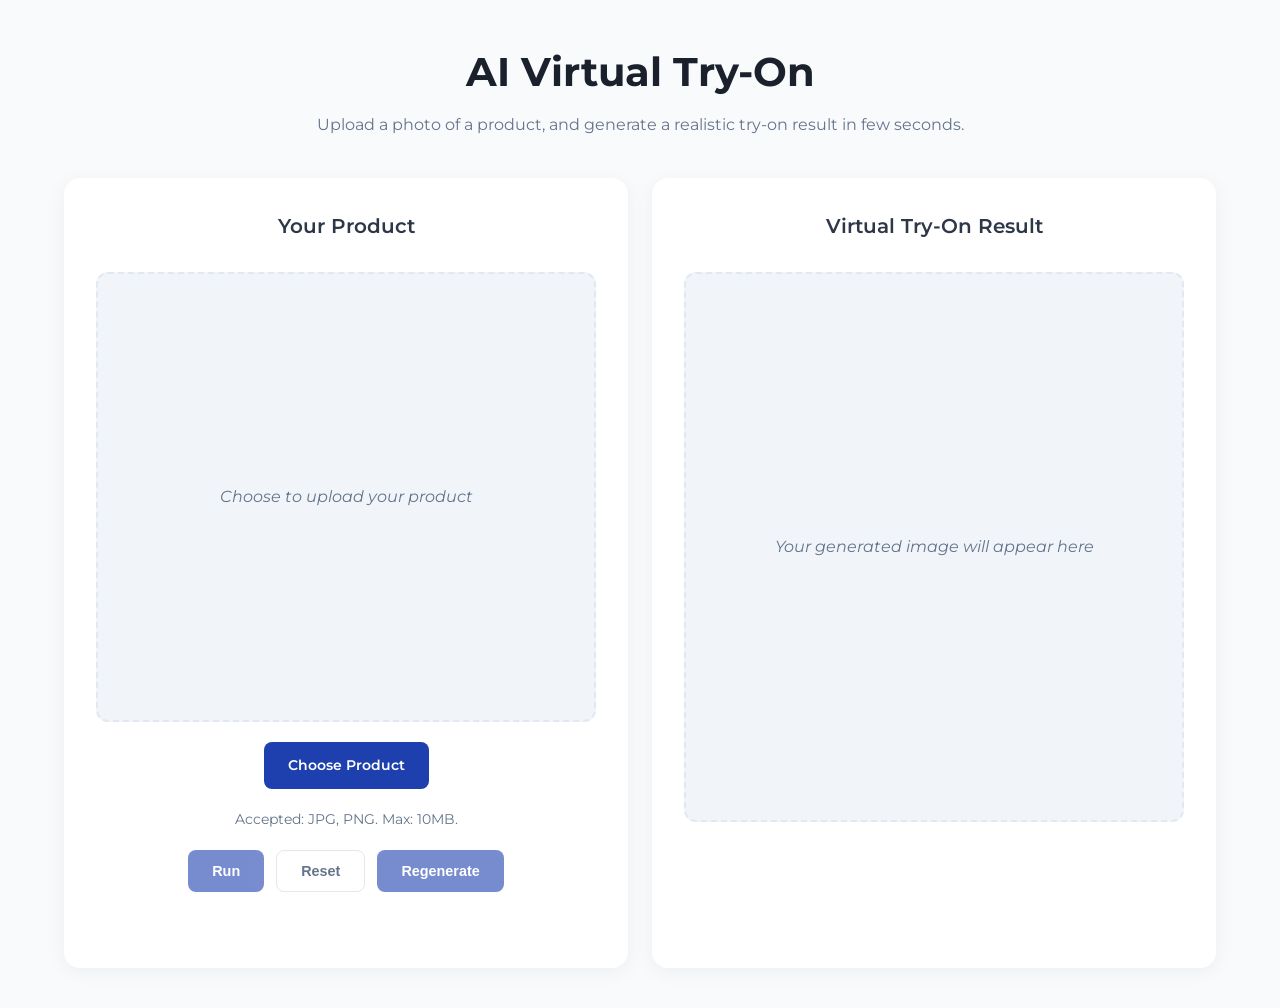
<file: templates/index.html>
<!doctype html>
<html lang="en">
<head>
    <meta charset="utf-8" />
    <meta name="viewport" content="width=device-width, initial-scale=1" />
    <title>AI Virtual Try-On</title>
    <link rel="preconnect" href="https://fonts.googleapis.com">
    <link rel="preconnect" href="https://fonts.gstatic.com" crossorigin>
    <link href="https://fonts.googleapis.com/css2?family=Montserrat:wght@400;600;700&display=swap" rel="stylesheet">
    <link rel="stylesheet" href="../static/index.css">
</head>
<body>
    <div class="wrap">
        <header>
            <h1>AI Virtual Try-On</h1>
            <p class="lead">Upload a photo of a product, and generate a realistic try-on result in few seconds.</p>
        </header>

        <main class="grid-container">
            <section class="card upload-area" aria-labelledby="upload-title">
                <h2 id="upload-title" class="content-heading">Your Product</h2>
                <div class="image-box" id="previewBox">
                    <span class="placeholder" id="previewPlaceholder">Choose to upload your product</span>
                    <img id="previewImg" alt="Uploaded preview" />
                </div>
                <div class="file-input-wrapper">
                    <label class="file-label" for="fileInput">Choose Product</label>
                </div>
                <input id="fileInput" type="file" accept="image/*" />
                <div class="meta" id="fileMeta">Accepted: JPG, PNG. Max: 10MB.</div>

                <div class="controls">
                    <button id="runBtn" class="btn btn-primary" disabled>Run</button>
                    <button id="resetBtn" class="btn btn-ghost">Reset</button>
                    <button id="regenBtn" class="btn btn-primary">Regenerate</button>
                </div>
                <div class="status-area" id="status"></div>
            </section>

            <section class="card generated-area" aria-labelledby="output-title">
                <h2 id="output-title" class="content-heading">Virtual Try-On Result</h2>
                <div class="image-box" id="generatedBox">
                    <span class="placeholder" id="generatedPlaceholder">Your generated image will appear here</span>
                    <img id="generatedImg" alt="Generated output" />
                    <span id="downloadIcon" style="display:none; position:absolute; top:8px; right:8px; cursor:pointer;">
                        📥
                    </span>
                </div>
                <div class="meta" id="generatedMeta"></div>
                    <div id="feedbackSection" style="margin-top: 15px; display:none;">
                        <p>Is this result correct?</p>
                        <button id="correctBtn" class="btn btn-primary">✅ Yes, correct</button>
                        <button id="incorrectBtn" class="btn btn-ghost">❌ No, needs change</button>

                        <div id="feedbackForm" style="display:none; margin-top:10px;">
                            <textarea id="feedbackText" rows="2" placeholder="Describe what should be changed..."></textarea>
                            <button id="submitFeedback" class="btn btn-primary" style="margin-top:8px;">Submit Feedback</button>
                        </div>
                    </div>
                </div>
            </section>
        </main>
    </div>

    <script>
        const fileInput = document.getElementById('fileInput');
        const previewImg = document.getElementById('previewImg');
        const previewPlaceholder = document.getElementById('previewPlaceholder');
        const runBtn = document.getElementById('runBtn');
        const resetBtn = document.getElementById('resetBtn');
        const regenBtn = document.getElementById('regenBtn');
        const status = document.getElementById('status');
        const downloadIcon = document.getElementById('downloadIcon');
        const feedbackSection = document.getElementById('feedbackSection');
        const correctBtn = document.getElementById('correctBtn');
        const incorrectBtn = document.getElementById('incorrectBtn');
        const feedbackForm = document.getElementById('feedbackForm');
        const feedbackText = document.getElementById('feedbackText');
        const submitFeedback = document.getElementById('submitFeedback');

        const generatedImg = document.getElementById('generatedImg');
        const generatedPlaceholder = document.getElementById('generatedPlaceholder');
        const generatedMeta = document.getElementById('generatedMeta');

        let currentFile = null;

        // Disable buttons initially
        runBtn.disabled = true;
        regenBtn.disabled = true;

        // File upload handling
        fileInput.addEventListener('change', (e) => {
            const file = e.target.files && e.target.files[0];
            if (!file) return resetUpload();

            if (!file.type.startsWith('image/')) {
                status.textContent = 'Please select a valid image file.';
                return;
            }
            if (file.size > 10 * 1024 * 1024) {
                status.textContent = 'File too large. Max 10MB.';
                return;
            }

            currentFile = file;
            status.textContent = '';

            const reader = new FileReader();
            reader.onload = function(ev) {
                previewImg.src = ev.target.result;
                previewImg.style.display = 'block';
                previewPlaceholder.style.display = 'none';
                runBtn.disabled = false;
                regenBtn.disabled = false;
            };
            reader.readAsDataURL(file);

            document.getElementById('fileMeta').textContent = `Name: ${file.name} • ${(file.size / 1024 | 0)} KB`;
        });

        // Reset button
        resetBtn.addEventListener('click', resetUpload);

        function resetUpload() {
            currentFile = null;
            fileInput.value = '';
            previewImg.src = '';
            previewImg.style.display = 'none';
            previewPlaceholder.style.display = 'block';
            runBtn.disabled = true;
            regenBtn.disabled = true;
            status.textContent = '';

            generatedImg.src = '';
            generatedImg.style.display = 'none';
            generatedPlaceholder.style.display = 'block';
            generatedMeta.textContent = '';
            document.getElementById('fileMeta').textContent = 'Accepted: JPG, PNG. Max: 10MB.';
        }

        // Function to handle AI generation (Run & Regenerate)
            async function generateImage(revised_prompt = null) {
            if (!currentFile) return;

            const formData = new FormData();
            formData.append('file', currentFile);

            if (revised_prompt) {
                formData.append('revised_prompt', feedbackText.value || "");
            }

            runBtn.disabled = true;
            regenBtn.disabled = true;
            status.innerHTML = '<div class="spinner" aria-hidden="true"></div> Generating...';
            generatedMeta.textContent = '';

            try {
                const response = await fetch('/index', {
                    method: 'POST',
                    body: formData,
                    credentials: 'same-origin'
                });

                if (!response.ok) {
                    const errorText = await response.text();
                    console.error("Server returned error:", response.status, errorText);
                    status.textContent = `Server error: ${response.status}`;
                    return;
                }

                const data = await response.json();

                if (data.generated_img) {
                    generatedImg.src = data.generated_img;
                    generatedImg.style.display = 'block';
                    generatedPlaceholder.style.display = 'none';
                    generatedMeta.textContent = `Generated from: ${currentFile.name}`;
                    status.textContent = 'Done!';
                    showFeedback(); // ✅ Show feedback section
                    showDownloadIcon(); // ✅ Show the download button
                } else {
                    status.textContent = data.error || 'Generation failed';
                }
            } catch (err) {
                console.error("Fetch error:", err);
                status.textContent = 'Error connecting to server';
            } finally {
                runBtn.disabled = false;
                regenBtn.disabled = false;
            }
        }

        // Attach generateImage to both buttons
<!--        runBtn.addEventListener('click', generateImage);-->
<!--        regenBtn.addEventListener('click', generateImage);-->
        runBtn.addEventListener('click', () => generateImage());
        regenBtn.addEventListener('click', () => generateImage());

        // Show feedback options after image generated
        function showFeedback() {
            feedbackSection.style.display = 'block';
        }

        // When user clicks Correct
        correctBtn.addEventListener('click', () => {
            alert("Thanks for your confirmation ✅");
            feedbackSection.style.display = 'none';
        });

        // When user clicks Incorrect
        incorrectBtn.addEventListener('click', () => {
            feedbackForm.style.display = 'block';
        });

        // Submit feedback to backend
        submitFeedback.addEventListener('click', async () => {
            event.preventDefault();

            const note = feedbackText.value.trim();
            if (!note) {
                alert("Please enter what should be changed.");
                return;
            }

            try {
                console.log("Sending feedback:", note);
                const response = await fetch('/feedback', {
                    method: 'POST',
                    headers: { 'Content-Type': 'application/json' },
                    body: JSON.stringify({ note })
                });
                console.log("Feedback response status:", response.status);

                const data = await response.json();
                console.log("Feedback response data:", data);

                if (data.success) {
                    status.textContent = "Regenerating with your feedback...";
                    feedbackForm.style.display = 'none';
                    feedbackSection.style.display = 'none';

                    await generateImage(note);

                } else {
                    alert("Error: " + data.error);
                }
            } catch (err) {
                console.error(err);
                alert("Error sending feedback");
            }
        });

        function showDownloadIcon() {
            if (generatedImg.src) {
                downloadIcon.style.display = 'block';
            } else {
                downloadIcon.style.display = 'none';
            }
        }

        downloadIcon.addEventListener('click', () => {
            const link = document.createElement('a');
            link.href = generatedImg.src;

            // Get original file name without extension
            const originalName = currentFile ? currentFile.name.replace(/\.[^/.]+$/, "") : "generated_image";

            // Add timestamp
            const timestamp = new Date().toISOString().replace(/[:.]/g, "-");

            link.download = `genai_${originalName}_${timestamp}.png`;
            link.click();
        });
    </script>

</body>
</html>
</file>
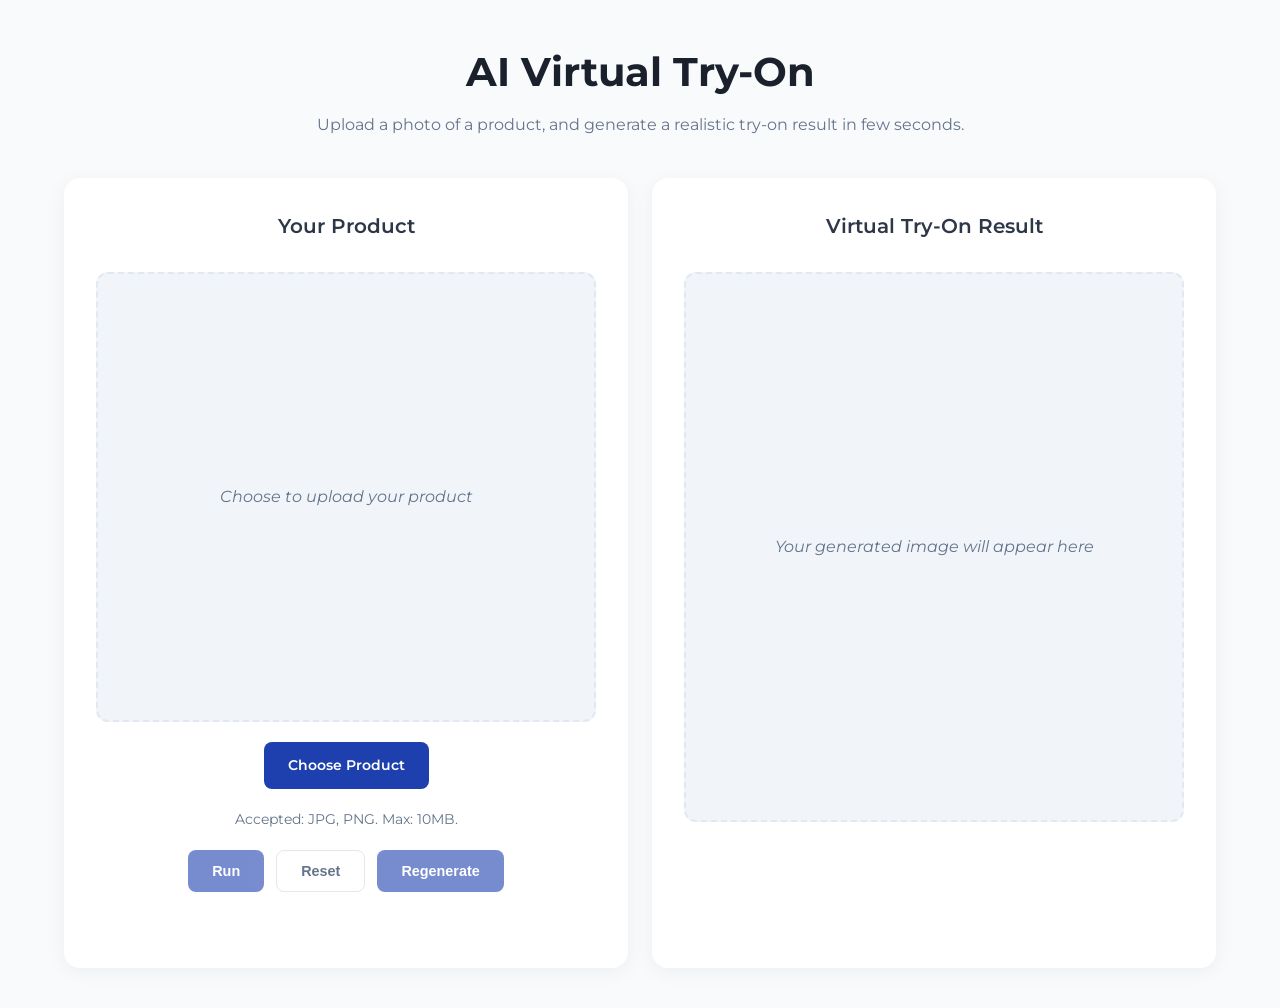
<file: virtual_try_on_openai/templates/index.html>
<!doctype html>
<html lang="en">
<head>
    <meta charset="utf-8" />
    <meta name="viewport" content="width=device-width, initial-scale=1" />
    <title>AI Virtual Try-On</title>
    <link rel="preconnect" href="https://fonts.googleapis.com">
    <link rel="preconnect" href="https://fonts.gstatic.com" crossorigin>
    <link href="https://fonts.googleapis.com/css2?family=Montserrat:wght@400;600;700&display=swap" rel="stylesheet">
    <link rel="stylesheet" href="../static/index.css">
</head>
<body>
    <div class="wrap">
        <header>
            <h1>AI Virtual Try-On</h1>
            <p class="lead">Upload a photo of a product, and generate a realistic try-on result in few seconds.</p>
        </header>

        <main class="grid-container">
            <section class="card upload-area" aria-labelledby="upload-title">
                <h2 id="upload-title" class="content-heading">Your Product</h2>
                <div class="image-box" id="previewBox">
                    <span class="placeholder" id="previewPlaceholder">Choose to upload your product</span>
                    <img id="previewImg" alt="Uploaded preview" />
                </div>
                <div class="file-input-wrapper">
                    <label class="file-label" for="fileInput">Choose Product</label>
                </div>
                <input id="fileInput" type="file" accept="image/*" />
                <div class="meta" id="fileMeta">Accepted: JPG, PNG. Max: 10MB.</div>

                <div class="controls">
                    <button id="runBtn" class="btn btn-primary" disabled>Run</button>
                    <button id="resetBtn" class="btn btn-ghost">Reset</button>
                    <button id="regenBtn" class="btn btn-primary">Regenerate</button>
                </div>
                <div class="status-area" id="status"></div>
            </section>

            <section class="card generated-area" aria-labelledby="output-title">
                <h2 id="output-title" class="content-heading">Virtual Try-On Result</h2>
                <div class="image-box" id="generatedBox">
                    <span class="placeholder" id="generatedPlaceholder">Your generated image will appear here</span>
                    <img id="generatedImg" alt="Generated output" />
                </div>
                <div class="meta" id="generatedMeta"></div>
                    <div id="feedbackSection" style="margin-top: 15px; display:none;">
                        <p>Is this result correct?</p>
                        <button id="correctBtn" class="btn btn-primary">✅ Yes, correct</button>
                        <button id="incorrectBtn" class="btn btn-ghost">❌ No, needs change</button>

                        <div id="feedbackForm" style="display:none; margin-top:10px;">
                            <textarea id="feedbackText" rows="2" placeholder="Describe what should be changed..."></textarea>
                            <button id="submitFeedback" class="btn btn-primary" style="margin-top:8px;">Submit Feedback</button>
                        </div>
                    </div>
                </div>
            </section>
        </main>
    </div>

    <script>
        const fileInput = document.getElementById('fileInput');
        const previewImg = document.getElementById('previewImg');
        const previewPlaceholder = document.getElementById('previewPlaceholder');
        const runBtn = document.getElementById('runBtn');
        const resetBtn = document.getElementById('resetBtn');
        const regenBtn = document.getElementById('regenBtn');
        const status = document.getElementById('status');
        const feedbackSection = document.getElementById('feedbackSection');
        const correctBtn = document.getElementById('correctBtn');
        const incorrectBtn = document.getElementById('incorrectBtn');
        const feedbackForm = document.getElementById('feedbackForm');
        const feedbackText = document.getElementById('feedbackText');
        const submitFeedback = document.getElementById('submitFeedback');

        const generatedImg = document.getElementById('generatedImg');
        const generatedPlaceholder = document.getElementById('generatedPlaceholder');
        const generatedMeta = document.getElementById('generatedMeta');

        let currentFile = null;

        // Disable buttons initially
        runBtn.disabled = true;
        regenBtn.disabled = true;

        // File upload handling
        fileInput.addEventListener('change', (e) => {
            const file = e.target.files && e.target.files[0];
            if (!file) return resetUpload();

            if (!file.type.startsWith('image/')) {
                status.textContent = 'Please select a valid image file.';
                return;
            }
            if (file.size > 10 * 1024 * 1024) {
                status.textContent = 'File too large. Max 10MB.';
                return;
            }

            currentFile = file;
            status.textContent = '';

            const reader = new FileReader();
            reader.onload = function(ev) {
                previewImg.src = ev.target.result;
                previewImg.style.display = 'block';
                previewPlaceholder.style.display = 'none';
                runBtn.disabled = false;
                regenBtn.disabled = false;
            };
            reader.readAsDataURL(file);

            document.getElementById('fileMeta').textContent = `Name: ${file.name} • ${(file.size / 1024 | 0)} KB`;
        });

        // Reset button
        resetBtn.addEventListener('click', resetUpload);

        function resetUpload() {
            currentFile = null;
            fileInput.value = '';
            previewImg.src = '';
            previewImg.style.display = 'none';
            previewPlaceholder.style.display = 'block';
            runBtn.disabled = true;
            regenBtn.disabled = true;
            status.textContent = '';

            generatedImg.src = '';
            generatedImg.style.display = 'none';
            generatedPlaceholder.style.display = 'block';
            generatedMeta.textContent = '';
            document.getElementById('fileMeta').textContent = 'Accepted: JPG, PNG. Max: 10MB.';
        }

        // Function to handle AI generation (Run & Regenerate)
        async function generateImage() {
            if (!currentFile) return;

            const formData = new FormData();
            formData.append('file', currentFile);

            runBtn.disabled = true;
            regenBtn.disabled = true;
            status.innerHTML = '<div class="spinner" aria-hidden="true"></div> Generating...';
            generatedMeta.textContent = '';

            try {
                // Call backend API
                const response = await fetch('/index', {
                    method: 'POST',
                    body: formData,
                    credentials: 'same-origin'
                });

                const data = await response.json();

                if (data.generated_img) {
                    generatedImg.src = data.generated_img;
                    generatedImg.style.display = 'block';
                    generatedPlaceholder.style.display = 'none';
                    generatedMeta.textContent = `Generated from: ${currentFile.name} • Prompt tokens: ${data.prompt_tokens} • Generated tokens: ${data.generated_tokens}`;
                    status.textContent = 'Done!';
                    showFeedback();
                } else {
                    status.textContent = data.error || 'Generation failed';
                }
            } catch (err) {
                status.textContent = 'Error connecting to server';
                console.error(err);
            } finally {
                runBtn.disabled = false;
                regenBtn.disabled = false;
            }
        }

        // Attach generateImage to both buttons
        runBtn.addEventListener('click', generateImage);
        regenBtn.addEventListener('click', generateImage);

        // Show feedback options after image generated
        function showFeedback() {
            feedbackSection.style.display = 'block';
        }

        // When user clicks Correct
        correctBtn.addEventListener('click', () => {
            alert("Thanks for your confirmation ✅");
            feedbackSection.style.display = 'none';
        });

        // When user clicks Incorrect
        incorrectBtn.addEventListener('click', () => {
            feedbackForm.style.display = 'block';
        });

        // Submit feedback to backend
        submitFeedback.addEventListener('click', async () => {
            const note = feedbackText.value.trim();
            if (!note) {
                alert("Please enter what should be changed.");
                return;
            }

            try {
                const response = await fetch('/feedback', {
                    method: 'POST',
                    headers: { 'Content-Type': 'application/json' },
                    body: JSON.stringify({ note })
                });
                const data = await response.json();
                if (data.success) {
                    status.textContent = "Regenerating with your feedback...";
                    generateImage(); // regenerate again
                } else {
                    alert("Error: " + data.error);
                }
            } catch (err) {
                console.error(err);
                alert("Error sending feedback");
            }
        });
    </script>

</body>
</html>
</file>
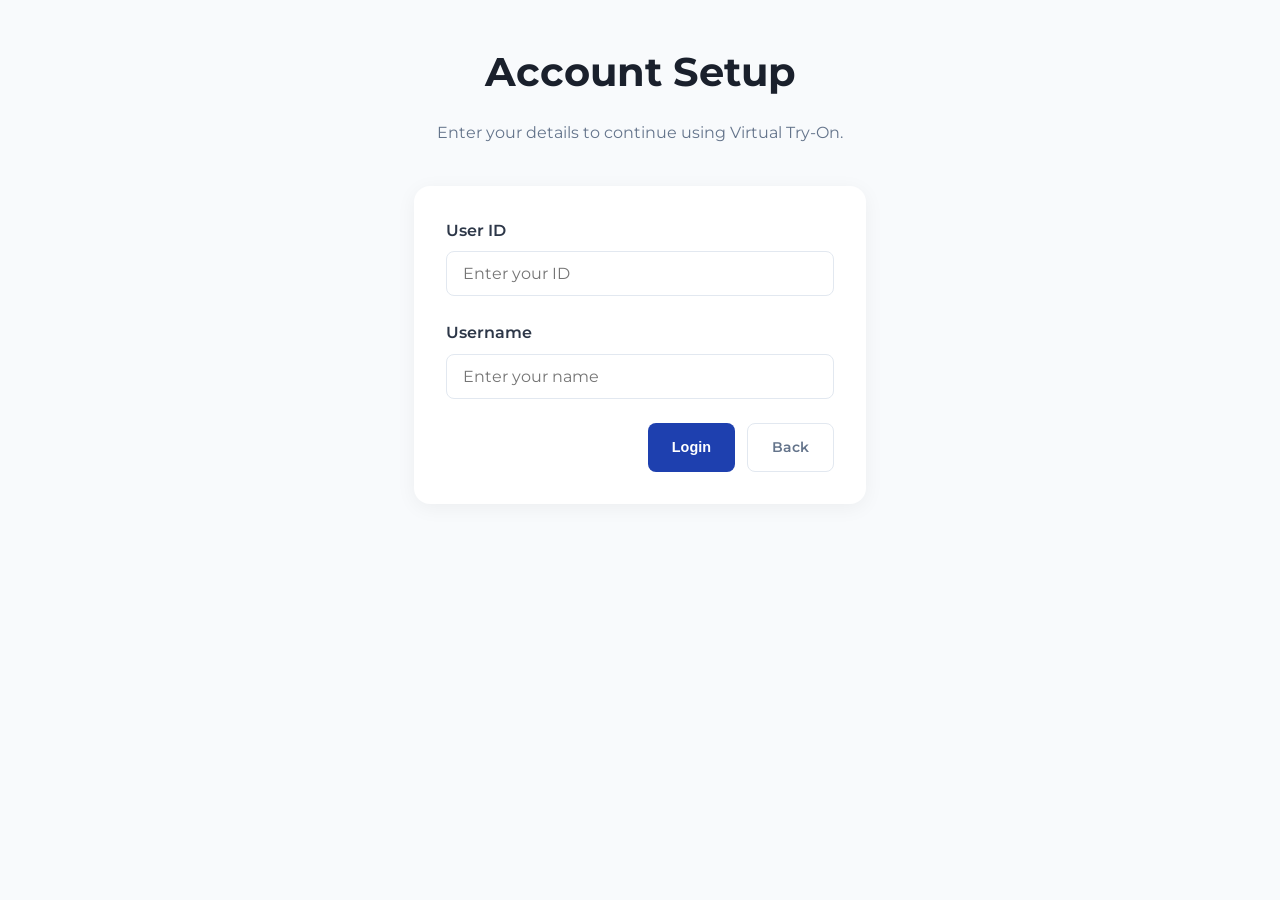
<file: templates/account.html>
<!DOCTYPE html>
<html lang="en">
<head>
  <meta charset="utf-8" />
    <meta name="viewport" content="width=device-width, initial-scale=1" />
    <title>AI Virtual Try-On</title>
    <link rel="preconnect" href="https://fonts.googleapis.com">
    <link rel="preconnect" href="https://fonts.gstatic.com" crossorigin>
    <link href="https://fonts.googleapis.com/css2?family=Montserrat:wght@400;600;700&display=swap" rel="stylesheet">
    <link rel="stylesheet" href="../static/account.css">
</head>
<body>
  <div class="container">
    <h1 class="title">Account Setup</h1>
    <p class="subtitle">Enter your details to continue using Virtual Try-On.</p>

    <div class="form-card">
      <form method="POST" action="/account/login">
        <div class="form-group">
          <label for="user_id">User ID</label>
          <input type="text" id="user_id" name="user_id" placeholder="Enter your ID" required>
        </div>

        <div class="form-group">
          <label for="username">Username</label>
          <input type="text" id="username" name="username" placeholder="Enter your name" required>
        </div>

        <div class="form-actions">
          <button type="submit" class="btn-primary">Login</button>
          <a href="/" class="btn-secondary">Back</a>
        </div>
      </form>
    </div>
  </div>
</body>
</html>
</file>
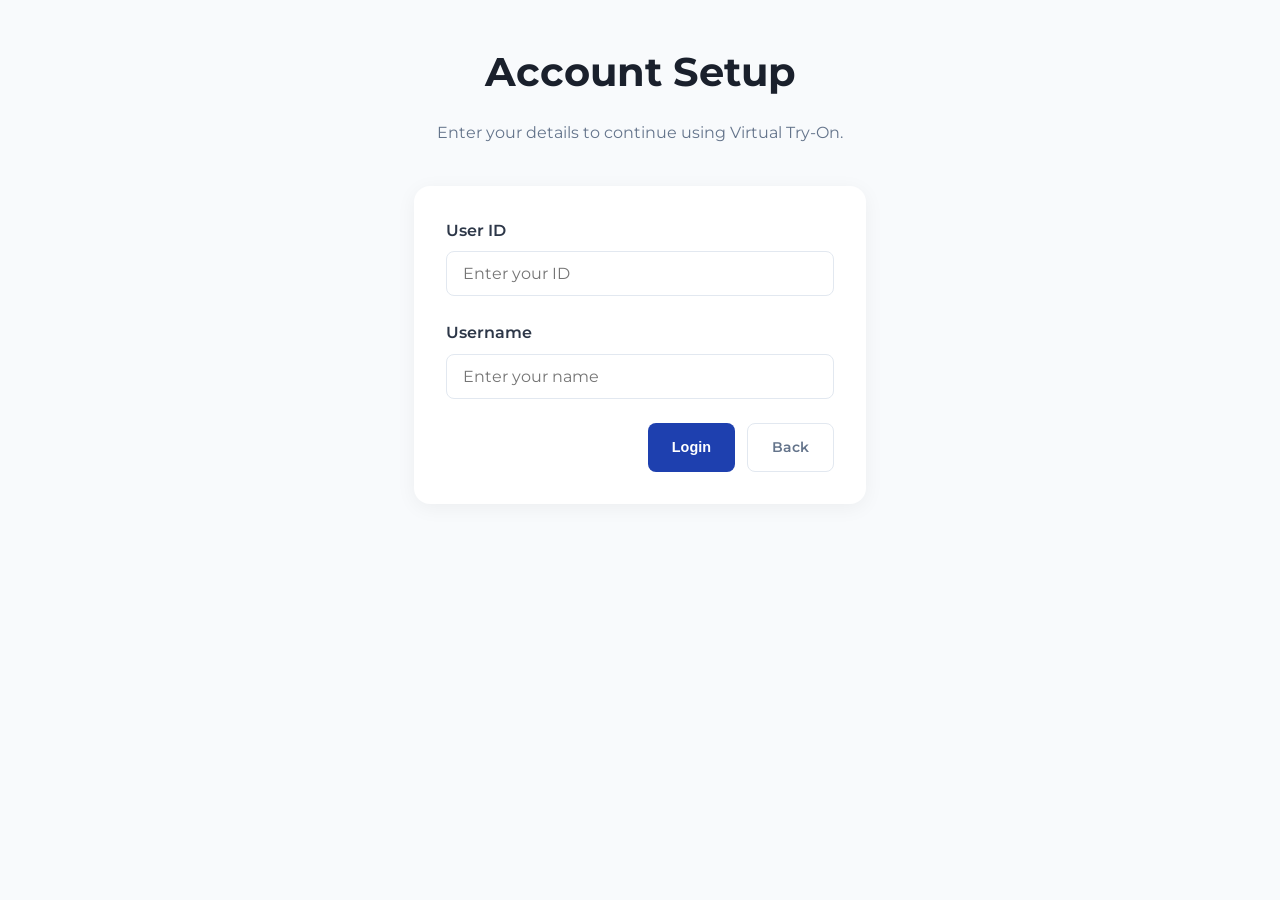
<file: virtual_try_on_openai/templates/account.html>
<!DOCTYPE html>
<html lang="en">
<head>
  <meta charset="utf-8" />
    <meta name="viewport" content="width=device-width, initial-scale=1" />
    <title>AI Virtual Try-On</title>
    <link rel="preconnect" href="https://fonts.googleapis.com">
    <link rel="preconnect" href="https://fonts.gstatic.com" crossorigin>
    <link href="https://fonts.googleapis.com/css2?family=Montserrat:wght@400;600;700&display=swap" rel="stylesheet">
    <link rel="stylesheet" href="../static/account.css">
</head>
<body>
  <div class="container">
    <h1 class="title">Account Setup</h1>
    <p class="subtitle">Enter your details to continue using Virtual Try-On.</p>

    <div class="form-card">
      <form method="POST" action="/account/login">
        <div class="form-group">
          <label for="user_id">User ID</label>
          <input type="text" id="user_id" name="user_id" placeholder="Enter your ID" required>
        </div>

        <div class="form-group">
          <label for="username">Username</label>
          <input type="text" id="username" name="username" placeholder="Enter your name" required>
        </div>

        <div class="form-actions">
          <button type="submit" class="btn-primary">Login</button>
          <a href="/" class="btn-secondary">Back</a>
        </div>
      </form>
    </div>
  </div>
</body>
</html>
</file>
<file: static/index.css>
:root {
    --bg: #f8fafc;
    --card: #ffffff;
    --muted: #64748b;
    --accent: #1e40af;
    --primary-btn-bg: #1e40af;
    --primary-btn-text: #ffffff;
    --border-color: #e2e8f0;
    --shadow: 0 4px 20px rgba(0, 0, 0, 0.05);
}

* {
    box-sizing: border-box;
}

body {
    font-family: 'Montserrat', sans-serif;
    margin: 0;
    background: var(--bg);
    color: #1a202c;
    line-height: 1.6;
}

.wrap {
    max-width: 1200px;
    margin: 40px auto;
    padding: 0 24px;
}

header {
    text-align: center;
    margin-bottom: 40px;
}

header h1 {
    font-size: 2.5rem;
    font-weight: 700;
    margin-bottom: 8px;
    color: #1a202c;
}

header p.lead {
    font-size: 1rem;
    color: var(--muted);
    max-width: 800px;
    margin: 0 auto;
}

.grid-container {
    display: grid;
    grid-template-columns: repeat(auto-fit, minmax(350px, 1fr));
    gap: 24px;
}

.card {
    background: var(--card);
    border-radius: 16px;
    padding: 32px;
    box-shadow: var(--shadow);
    transition: transform 0.2s ease, box-shadow 0.2s ease;
}

.card:hover {
    transform: translateY(-5px);
    box-shadow: 0 8px 30px rgba(0, 0, 0, 0.08);
}

.upload-area, .generated-area {
    display: flex;
    flex-direction: column;
    gap: 20px;
}

.content-heading {
    font-size: 1.25rem;
    font-weight: 600;
    margin: 0 0 10px 0;
    text-align: center;
    color: #2d3748;
}

.image-box {
    border: 2px dashed var(--border-color);
    border-radius: 12px;
    display: flex;
    align-items: center;
    justify-content: center;
    overflow: hidden;
    background: #f1f5f9;
    transition: background 0.3s ease;
}

#previewBox {
    height: 450px;
}

#generatedBox {
    height: 550px;
}

.image-box img {
    max-width: 100%;
    max-height: 100%;
    object-fit: contain;
    display: none;
    transition: opacity 0.3s ease;
}

.placeholder {
    color: var(--muted);
    text-align: center;
    font-style: italic;
    padding: 20px;
}

.file-input-wrapper {
    display: flex;
    justify-content: center;
}

.file-label {
    display: inline-block;
    padding: 12px 24px;
    border-radius: 8px;
    background: var(--primary-btn-bg);
    color: var(--primary-btn-text);
    cursor: pointer;
    font-weight: 600;
    font-size: 0.9rem;
    transition: background 0.2s ease;
}

.file-label:hover {
    background: #102e86;
}

input[type=file] {
    display: none;
}

.meta {
    font-size: 0.85rem;
    color: var(--muted);
    text-align: center;
}

.controls {
    display: flex;
    gap: 12px;
    justify-content: center;
}

.btn {
    padding: 12px 24px;
    border-radius: 8px;
    border: 0;
    cursor: pointer;
    font-weight: 600;
    font-size: 0.9rem;
    transition: background 0.2s ease, opacity 0.2s ease;
}

.btn:disabled {
    opacity: 0.6;
    cursor: not-allowed;
}

.btn-primary {
    background: var(--accent);
    color: #fff;
}

.btn-primary:hover:not(:disabled) {
    background: #1d4ed8;
}

.btn-ghost {
    background: transparent;
    border: 1px solid var(--border-color);
    color: var(--muted);
}

.btn-ghost:hover:not(:disabled) {
    background: var(--bg);
}

.status-area {
    text-align: center;
    min-height: 24px;
    font-size: 0.9rem;
}

.spinner {
    display: inline-block;
    width: 20px;
    height: 20px;
    border-radius: 50%;
    border: 2px solid rgba(0, 0, 0, 0.1);
    border-top-color: var(--accent);
    animation: spin 1s linear infinite;
}

@keyframes spin {
    to { transform: rotate(360deg); }
}

@media (max-width: 768px) {
    header h1 {
        font-size: 2rem;
    }
    .grid-container {
        grid-template-columns: 1fr;
    }
    .card {
        padding: 24px;
    }
}
</file>
<file: virtual_try_on_openai/static/index.css>
:root {
    --bg: #f8fafc;
    --card: #ffffff;
    --muted: #64748b;
    --accent: #1e40af;
    --primary-btn-bg: #1e40af;
    --primary-btn-text: #ffffff;
    --border-color: #e2e8f0;
    --shadow: 0 4px 20px rgba(0, 0, 0, 0.05);
}

* {
    box-sizing: border-box;
}

body {
    font-family: 'Montserrat', sans-serif;
    margin: 0;
    background: var(--bg);
    color: #1a202c;
    line-height: 1.6;
}

.wrap {
    max-width: 1200px;
    margin: 40px auto;
    padding: 0 24px;
}

header {
    text-align: center;
    margin-bottom: 40px;
}

header h1 {
    font-size: 2.5rem;
    font-weight: 700;
    margin-bottom: 8px;
    color: #1a202c;
}

header p.lead {
    font-size: 1rem;
    color: var(--muted);
    max-width: 800px;
    margin: 0 auto;
}

.grid-container {
    display: grid;
    grid-template-columns: repeat(auto-fit, minmax(350px, 1fr));
    gap: 24px;
}

.card {
    background: var(--card);
    border-radius: 16px;
    padding: 32px;
    box-shadow: var(--shadow);
    transition: transform 0.2s ease, box-shadow 0.2s ease;
}

.card:hover {
    transform: translateY(-5px);
    box-shadow: 0 8px 30px rgba(0, 0, 0, 0.08);
}

.upload-area, .generated-area {
    display: flex;
    flex-direction: column;
    gap: 20px;
}

.content-heading {
    font-size: 1.25rem;
    font-weight: 600;
    margin: 0 0 10px 0;
    text-align: center;
    color: #2d3748;
}

.image-box {
    border: 2px dashed var(--border-color);
    border-radius: 12px;
    display: flex;
    align-items: center;
    justify-content: center;
    overflow: hidden;
    background: #f1f5f9;
    transition: background 0.3s ease;
}

#previewBox {
    height: 450px;
}

#generatedBox {
    height: 550px;
}

.image-box img {
    max-width: 100%;
    max-height: 100%;
    object-fit: contain;
    display: none;
    transition: opacity 0.3s ease;
}

.placeholder {
    color: var(--muted);
    text-align: center;
    font-style: italic;
    padding: 20px;
}

.file-input-wrapper {
    display: flex;
    justify-content: center;
}

.file-label {
    display: inline-block;
    padding: 12px 24px;
    border-radius: 8px;
    background: var(--primary-btn-bg);
    color: var(--primary-btn-text);
    cursor: pointer;
    font-weight: 600;
    font-size: 0.9rem;
    transition: background 0.2s ease;
}

.file-label:hover {
    background: #102e86;
}

input[type=file] {
    display: none;
}

.meta {
    font-size: 0.85rem;
    color: var(--muted);
    text-align: center;
}

.controls {
    display: flex;
    gap: 12px;
    justify-content: center;
}

.btn {
    padding: 12px 24px;
    border-radius: 8px;
    border: 0;
    cursor: pointer;
    font-weight: 600;
    font-size: 0.9rem;
    transition: background 0.2s ease, opacity 0.2s ease;
}

.btn:disabled {
    opacity: 0.6;
    cursor: not-allowed;
}

.btn-primary {
    background: var(--accent);
    color: #fff;
}

.btn-primary:hover:not(:disabled) {
    background: #1d4ed8;
}

.btn-ghost {
    background: transparent;
    border: 1px solid var(--border-color);
    color: var(--muted);
}

.btn-ghost:hover:not(:disabled) {
    background: var(--bg);
}

.status-area {
    text-align: center;
    min-height: 24px;
    font-size: 0.9rem;
}

.spinner {
    display: inline-block;
    width: 20px;
    height: 20px;
    border-radius: 50%;
    border: 2px solid rgba(0, 0, 0, 0.1);
    border-top-color: var(--accent);
    animation: spin 1s linear infinite;
}

@keyframes spin {
    to { transform: rotate(360deg); }
}

@media (max-width: 768px) {
    header h1 {
        font-size: 2rem;
    }
    .grid-container {
        grid-template-columns: 1fr;
    }
    .card {
        padding: 24px;
    }
}
</file>
<file: static/account.css>
:root {
    --bg: #f8fafc;
    --card: #ffffff;
    --muted: #64748b;
    --accent: #1e40af;
    --primary-btn-bg: #1e40af;
    --primary-btn-text: #ffffff;
    --border-color: #e2e8f0;
    --shadow: 0 4px 20px rgba(0, 0, 0, 0.05);
}

* {
    box-sizing: border-box;
}

body {
    font-family: 'Montserrat', sans-serif;
    margin: 0;
    background: var(--bg);
    color: #1a202c;
    line-height: 1.6;
}

.container {
    max-width: 500px;
    margin: 40px auto;
    padding: 0 24px;
    text-align: center;
}

.title {
    font-size: 2.5rem;
    font-weight: 700;
    margin-bottom: 8px;
    color: #1a202c;
}

.subtitle {
    font-size: 1rem;
    color: var(--muted);
    margin-bottom: 40px;
}

.form-card {
    background: var(--card);
    border-radius: 16px;
    padding: 32px;
    box-shadow: var(--shadow);
    transition: transform 0.2s ease, box-shadow 0.2s ease;
}

.form-card:hover {
    transform: translateY(-5px);
    box-shadow: 0 8px 30px rgba(0, 0, 0, 0.08);
}

.form-group {
    text-align: left;
    margin-bottom: 24px;
}

.form-group label {
    display: block;
    font-weight: 600;
    margin-bottom: 8px;
    color: #2d3748;
}

.form-group input {
    width: 100%;
    padding: 12px 16px;
    border: 1px solid var(--border-color);
    border-radius: 8px;
    font-family: 'Montserrat', sans-serif;
    font-size: 1rem;
    transition: border-color 0.2s ease;
}

.form-group input:focus {
    outline: none;
    border-color: var(--accent);
}

.form-actions {
    display: flex;
    justify-content: flex-end;
    gap: 12px;
}

.btn-primary, .btn-secondary {
    padding: 12px 24px;
    border-radius: 8px;
    border: none;
    cursor: pointer;
    font-weight: 600;
    font-size: 0.9rem;
    text-decoration: none;
    transition: background 0.2s ease, color 0.2s ease;
    display: inline-block;
}

.btn-primary {
    background: var(--primary-btn-bg);
    color: var(--primary-btn-text);
}

.btn-primary:hover {
    background: #102e86;
}

.btn-secondary {
    background: transparent;
    border: 1px solid var(--border-color);
    color: var(--muted);
}

.btn-secondary:hover {
    background: var(--bg);
}

@media (max-width: 600px) {
    .title {
        font-size: 2rem;
    }

    .form-card {
        padding: 24px;
    }
}
</file>
<file: virtual_try_on_openai/static/account.css>
:root {
    --bg: #f8fafc;
    --card: #ffffff;
    --muted: #64748b;
    --accent: #1e40af;
    --primary-btn-bg: #1e40af;
    --primary-btn-text: #ffffff;
    --border-color: #e2e8f0;
    --shadow: 0 4px 20px rgba(0, 0, 0, 0.05);
}

* {
    box-sizing: border-box;
}

body {
    font-family: 'Montserrat', sans-serif;
    margin: 0;
    background: var(--bg);
    color: #1a202c;
    line-height: 1.6;
}

.container {
    max-width: 500px;
    margin: 40px auto;
    padding: 0 24px;
    text-align: center;
}

.title {
    font-size: 2.5rem;
    font-weight: 700;
    margin-bottom: 8px;
    color: #1a202c;
}

.subtitle {
    font-size: 1rem;
    color: var(--muted);
    margin-bottom: 40px;
}

.form-card {
    background: var(--card);
    border-radius: 16px;
    padding: 32px;
    box-shadow: var(--shadow);
    transition: transform 0.2s ease, box-shadow 0.2s ease;
}

.form-card:hover {
    transform: translateY(-5px);
    box-shadow: 0 8px 30px rgba(0, 0, 0, 0.08);
}

.form-group {
    text-align: left;
    margin-bottom: 24px;
}

.form-group label {
    display: block;
    font-weight: 600;
    margin-bottom: 8px;
    color: #2d3748;
}

.form-group input {
    width: 100%;
    padding: 12px 16px;
    border: 1px solid var(--border-color);
    border-radius: 8px;
    font-family: 'Montserrat', sans-serif;
    font-size: 1rem;
    transition: border-color 0.2s ease;
}

.form-group input:focus {
    outline: none;
    border-color: var(--accent);
}

.form-actions {
    display: flex;
    justify-content: flex-end;
    gap: 12px;
}

.btn-primary, .btn-secondary {
    padding: 12px 24px;
    border-radius: 8px;
    border: none;
    cursor: pointer;
    font-weight: 600;
    font-size: 0.9rem;
    text-decoration: none;
    transition: background 0.2s ease, color 0.2s ease;
    display: inline-block;
}

.btn-primary {
    background: var(--primary-btn-bg);
    color: var(--primary-btn-text);
}

.btn-primary:hover {
    background: #102e86;
}

.btn-secondary {
    background: transparent;
    border: 1px solid var(--border-color);
    color: var(--muted);
}

.btn-secondary:hover {
    background: var(--bg);
}

@media (max-width: 600px) {
    .title {
        font-size: 2rem;
    }

    .form-card {
        padding: 24px;
    }
}
</file>
